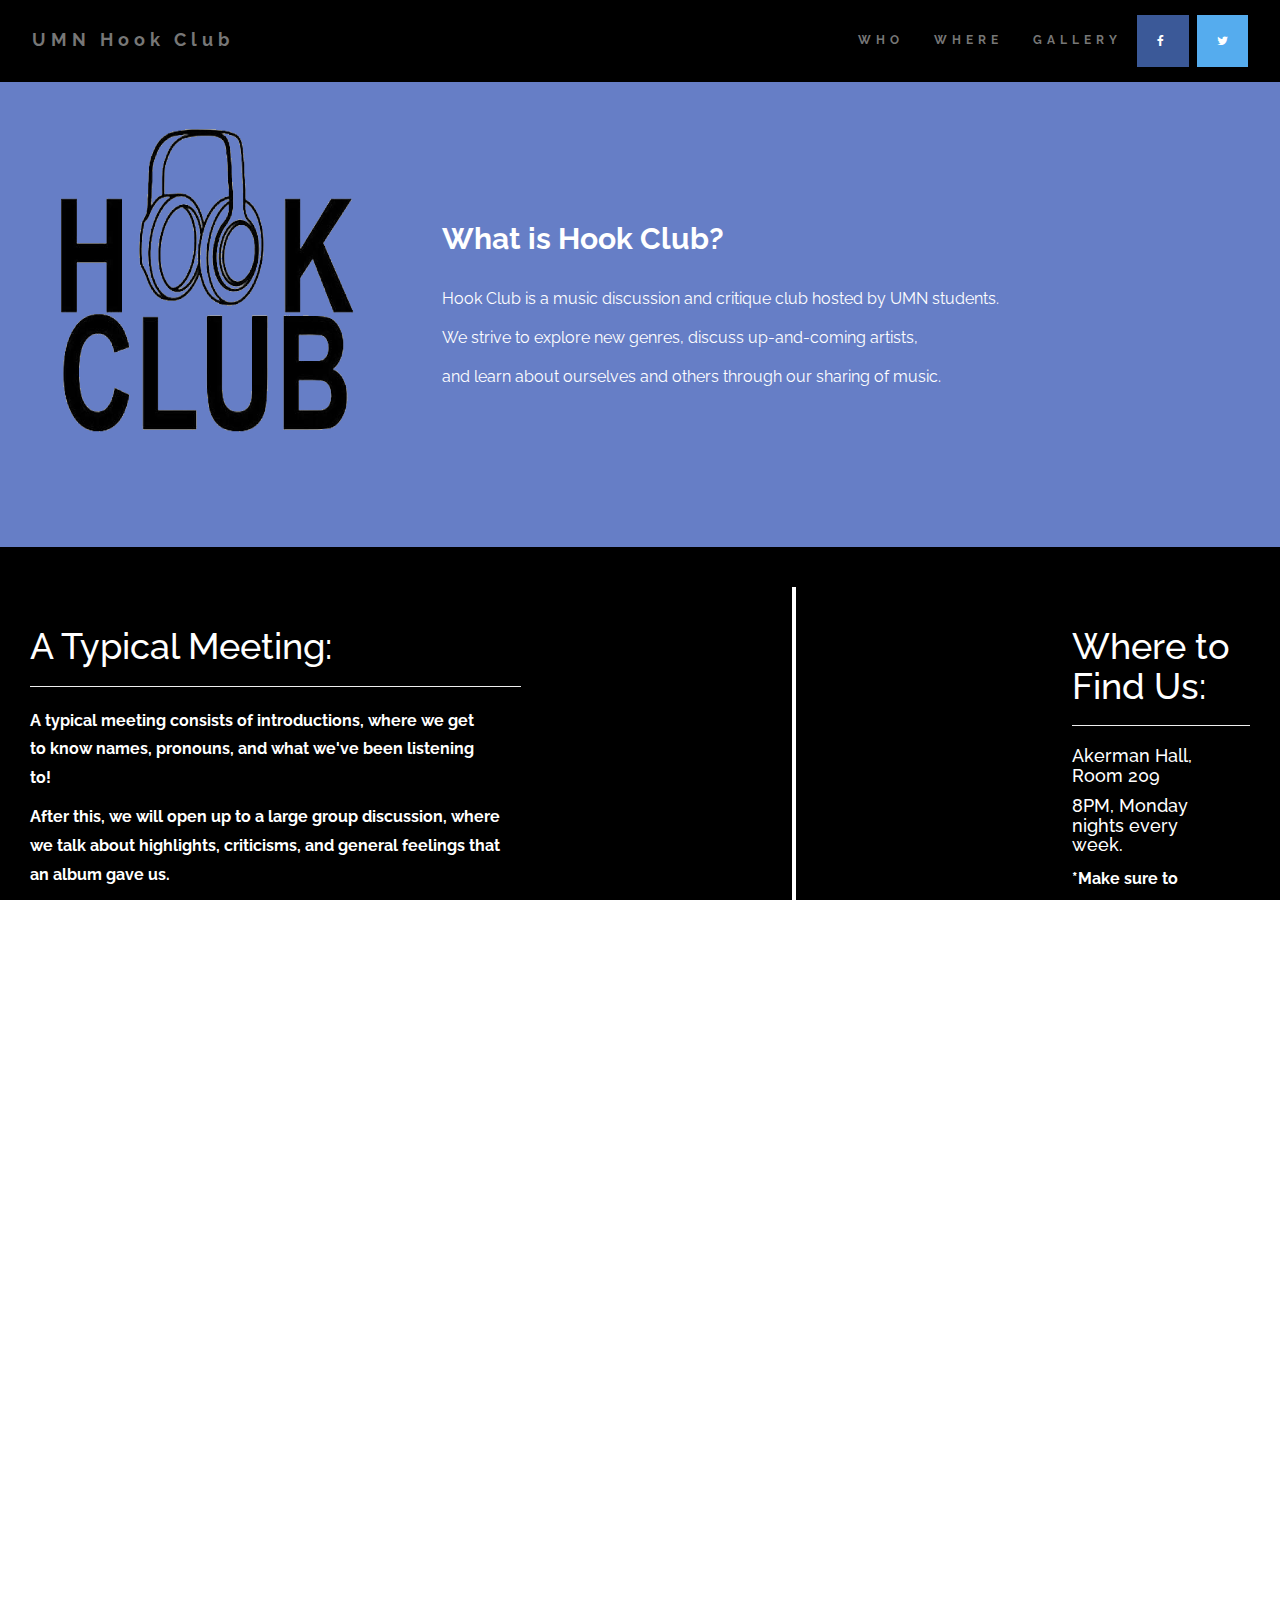
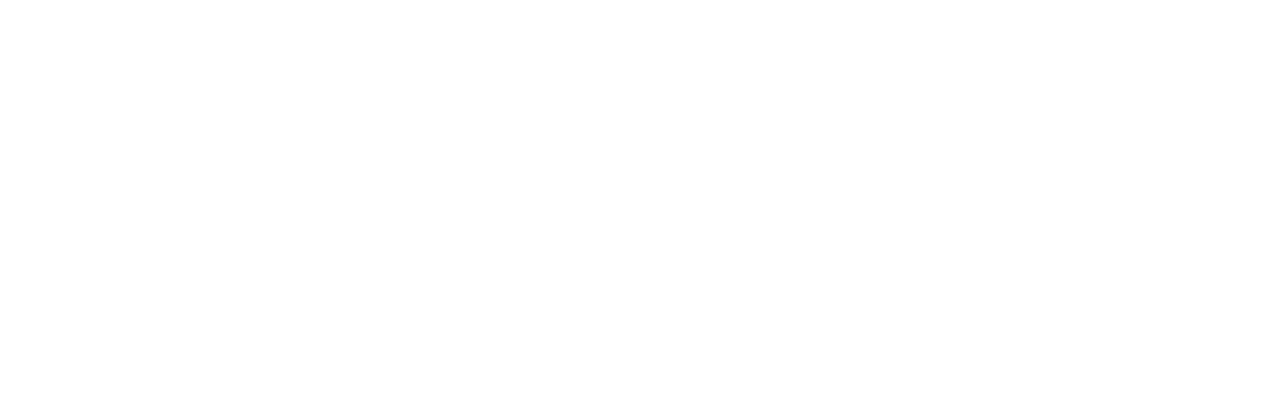
<file: index.html>
<!DOCTYPE html>
<html lang="en">
<head>
  <!-- Basic Template Made By www.w3schools.com - No Copyright -->
  <title>Home - Hook Club</title>
  <meta charset="utf-8">
  <meta name="viewport" content="width=device-width, initial-scale=1">
  <link rel="stylesheet" href="https://maxcdn.bootstrapcdn.com/bootstrap/3.4.0/css/bootstrap.min.css">
<!--import google font -->
  <link href="https://fonts.googleapis.com/css?family=Raleway&display=swap" rel="stylesheet">  
  <script src="https://ajax.googleapis.com/ajax/libs/jquery/3.4.1/jquery.min.js"></script>
  <script src="https://maxcdn.bootstrapcdn.com/bootstrap/3.4.0/js/bootstrap.min.js"></script>
  <link rel="stylesheet" href="style.css">
  <link rel="stylesheet" href="https://cdnjs.cloudflare.com/ajax/libs/font-awesome/4.7.0/css/font-awesome.min.css">

<!-- Twitter Function -->
  <script>window.twttr = (function(d, s, id) {
  var js, fjs = d.getElementsByTagName(s)[0],
    t = window.twttr || {};
  if (d.getElementById(id)) return t;
  js = d.createElement(s);
  js.id = id;
  js.src = "https://platform.twitter.com/widgets.js";
  fjs.parentNode.insertBefore(js, fjs);

  t._e = [];
  t.ready = function(f) {
    t._e.push(f);
  };

  return t;
}(document, "script", "twitter-wjs"));</script>


</head>
<body>

<!-- Navbar -->
<nav class="navbar navbar-default bg-5">
  <div class="container-navbar">
    <div class="navbar-header">
      <button type="button" class="navbar-toggle" data-toggle="collapse" data-target="#myNavbar">
        <span class="icon-bar"></span>
        <span class="icon-bar"></span>
        <span class="icon-bar"></span>                        
      </button>
      <a class="navbar-brand" href="index.html">UMN Hook Club</a>
    </div>
    <div class="collapse navbar-collapse" id="myNavbar">
      <ul class="nav navbar-nav navbar-right">
        <li><a href="who.html">WHO</a></li>
        <li><a href="about.html">WHERE</a></li>
        <li><a href="gallery.html">GALLERY</a></li>
        <a href="https://www.facebook.com/groups/umnhookclub/" class="fa fa-facebook"></a>
        <a href="https://twitter.com/umnhookclub?lang=en" class="fa fa-twitter"></a>
      </ul>
    </div>
  </div>
</nav>

<!-- First Container
<div class="container-fluid bg-1 text-center">
  <h3 class="margin">What is Hook Club?</h3>
  <img src="photos/hookclublogo.png" class="img-responsive img-square margin" style="display:inline; float: left; margin-left: 140px" alt="Logo without background" width="350" height="350">
  <h3 class="about-home">Hook Club is a music discussion and appreciation club hosted by UMN students. We strive to explore new genres, discuss up-and-coming artists, and learn about ourselves and others through music.</h3>
</div>
-->

<!--<div class="media bg-1">
    <span class="media-left">
        <img src="photos/hookclublogo.png" alt="Hoock Club logo without background" width="350" height="325" >
    </span>
    <div class="media-body">
        <h3 class="media-heading">Experience</h3>
    </div>
</div> -->

<div class="container-fluid bg-1">
  <div class="row" id="photo-row">
    <div class="col-lg-4">
      <img style="float: center; " src="photos/hookclublogo.png" width="375" height="325"/>
    </div>

    <div class="col-lg-8">
      <div class="content-heading"><h2 id="homemediatext">What is Hook Club?</h2></div>
      <p>Hook Club is a music discussion and critique club hosted by UMN students.</p>
      <p> We strive to explore new genres, discuss up-and-coming artists, </p>
      <p>and learn about ourselves and others through our sharing of music.</p>
      <div style="clear:both"></div>
</div>
  </div>
</div>

<!-- Second Container -->
<div class="container-fluid bg-5">
	<div class="col-lg-5 text-left">
	  <div class="page-header">
      <h1 class="header-style2">A Typical Meeting:</h1>
    </div>
	  <p class="p-content-home">A typical meeting consists of introductions, where we get to know names, pronouns, and what we've been listening to!</p>
	  <p>After this, we will open up to a large group discussion, where we talk about highlights, criticisms, and general feelings that an album gave us.</p>
	  <p>Then, we collect overall ratings.</p>
	  <p>Finally, we nominate our albums for next week and wrap up!</p>
	  <br>
	  <a href="about.html" class="btn btn-default">Find out more!
	  </a>
	</div>

  <div class="col-lg-5">
    <div class="vl"></div>
  </div>

	<div class="col-lg-2 text-left">
	  <div class="page-header">
      <h1 class="header-style2">Where to Find Us:</h1>
    </div>
		<h4 class="p-content-home">Akerman Hall, Room 209</h4>
		<h4 class="p-content-home">8PM, Monday nights every week.</h4>
		<p class="p-content-home">*Make sure to arrive early!</p>
	</div>
</div>


<!-- Third Container (Grid) -->
<div class="container-fluid bg-4 text-center">    
  <h3 class="margin"><strong>Albums of 2019-2020:</strong></h3><br>
  <div class="row">
    <div class="col-sm-4">
      <a href="https://pitchfork.com/reviews/albums/tyler-the-creator-igor/">
      <img src="photos/igor.jpg" class="rounded float-left" style="width, height:75%" alt="igor"></a>
      <p><i>Igor</i>. Tyler, the Creator. 2018.</p>
      <iframe src="https://open.spotify.com/embed/album/5zi7WsKlIiUXv09tbGLKsE" width="300" height="80" frameborder="0" allowtransparency="true" allow="encrypted-media"></iframe>
    </div>
    <div class="col-sm-4"> 
      <a href="https://rateyourmusic.com/release/album/nilsson/the-point/">
      <img src="photos/thepoint.jpg" class="rounded float-center" style="width, height:75%" alt="the point"></a>
      <p><i>The Point!</i>. Harry Nilsson. 1970.</p>
      <iframe src="https://open.spotify.com/embed/album/6Y7Or7kCbTUjnzv40TyU63" width="300" height="80" frameborder="0" allowtransparency="true" allow="encrypted-media"></iframe>
    </div>
    <div class="col-sm-4"> 
      <a href="https://rateyourmusic.com/release/album/curtis-mayfield/curtis-1/">
      <img src="photos/curtis.jpg" class="rounded float-right" style="width, height: 75%" alt="curtis"></a>
      <p><i>Curtis!</i>. Curtis Mayfield. 1971.</p>
      <iframe src="https://open.spotify.com/embed/album/1e7dJKGZZaPEsge725g2S8" width="300" height="80" frameborder="0" allowtransparency="true" allow="encrypted-media"></iframe>
    </div>
  </div>
  	<a type="button" class="btn btn-default button-custom" href="gallery.html">See More!</a>
</div>


<!-- Footer -->
<footer class="container-fluid bg-5 text-center" style="display: block">
<h4>Get connected with us!</h4>
<a href="https://twitter.com/messages/compose?recipient_id=4870550437"
  class="twitter-dm-button" data-screen-name="@umnhookclub">
Message @umnhookclub</a>
<br>
<iframe src="https://open.spotify.com/follow/1/?uri=spotify:user:1214500389&size=detail&theme=dark" width="236" height="56" scrolling="no" frameborder="0" style="border:none; overflow:hidden;" allowtransparency="true"></iframe>
</footer>

</body>
</html>
</file>
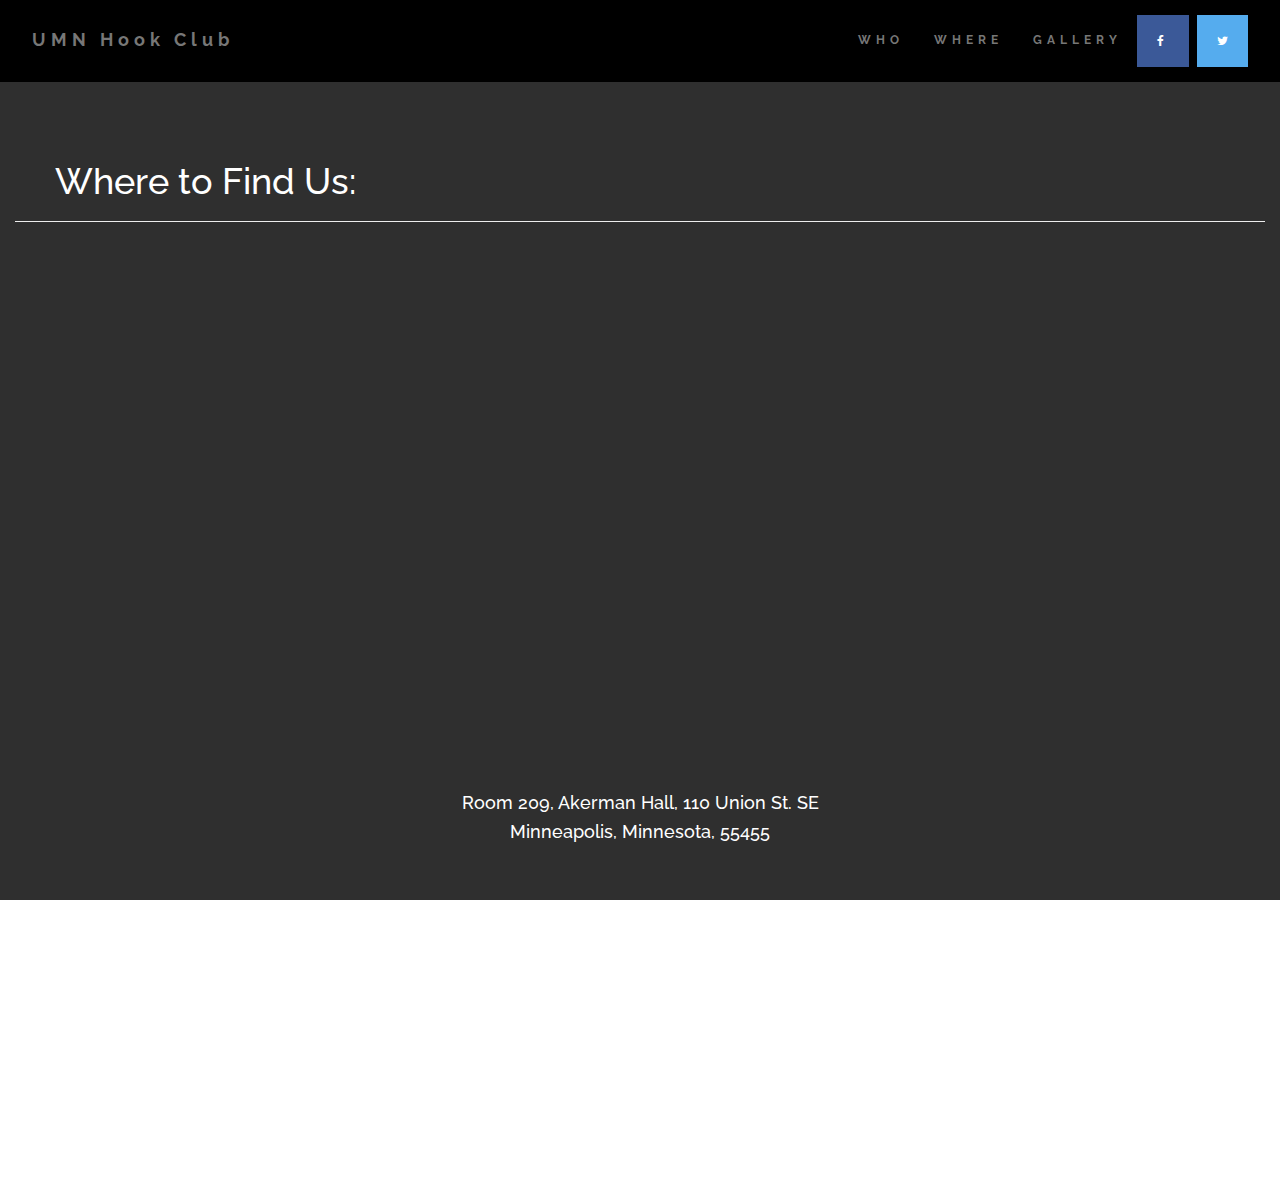
<file: about.html>
<!DOCTYPE html>
<html lang="en">
<head>
  <!-- Basic Theme Made By www.w3schools.com - No Copyright -->
  <title>Hook Club Website</title>
  <meta charset="utf-8">
  <meta name="viewport" content="width=device-width, initial-scale=1">
  <link rel="stylesheet" href="https://maxcdn.bootstrapcdn.com/bootstrap/3.4.0/css/bootstrap.min.css">
  <link href="https://fonts.googleapis.com/css?family=Raleway&display=swap" rel="stylesheet">  
  <script src="https://ajax.googleapis.com/ajax/libs/jquery/3.4.1/jquery.min.js"></script>
  <script src="https://maxcdn.bootstrapcdn.com/bootstrap/3.4.0/js/bootstrap.min.js"></script>
  <link rel="stylesheet" href="style.css">
  <link rel="stylesheet" href="https://cdnjs.cloudflare.com/ajax/libs/font-awesome/4.7.0/css/font-awesome.min.css">


  <script>window.twttr = (function(d, s, id) {
  var js, fjs = d.getElementsByTagName(s)[0],
    t = window.twttr || {};
  if (d.getElementById(id)) return t;
  js = d.createElement(s);
  js.id = id;
  js.src = "https://platform.twitter.com/widgets.js";
  fjs.parentNode.insertBefore(js, fjs);

  t._e = [];
  t.ready = function(f) {
    t._e.push(f);
  };

  return t;
}(document, "script", "twitter-wjs"));</script>
</head>
<body>

<!-- Navbar -->
<nav class="navbar navbar-default bg-5">
  <div class="container-navbar">
    <div class="navbar-header">
      <button type="button" class="navbar-toggle" data-toggle="collapse" data-target="#myNavbar">
        <span class="icon-bar"></span>
        <span class="icon-bar"></span>
        <span class="icon-bar"></span>                        
      </button>
      <a class="navbar-brand" href="index.html">UMN Hook Club</a>
    </div>
    <div class="collapse navbar-collapse" id="myNavbar">
      <ul class="nav navbar-nav navbar-right">
        <li><a href="who.html">WHO</a></li>
        <li><a href="about.html">WHERE</a></li>
        <li><a href="gallery.html">GALLERY</a></li>
        <a href="https://www.facebook.com/groups/umnhookclub/" class="fa fa-facebook"></a>
        <a href="https://twitter.com/umnhookclub?lang=en" class="fa fa-twitter"></a>
      </ul>
    </div>
  </div>
</nav>


<div class="container-fluid bg-4">  
  <div class="page-header">
    <h1 class="header-style">Where to Find Us:</h1>
  </div>
</div>

<div class="container-fluid bg-4 text-center">
  <iframe src="https://www.google.com/maps/embed?pb=!1m18!1m12!1m3!1d2822.4421272862132!2d-93.23450728439326!3d44.97532887909824!2m3!1f0!2f0!3f0!3m2!1i1024!2i768!4f13.1!3m3!1m2!1s0x52b32d17a776e023%3A0xc06091ef0ee38b06!2sAkerman%20Hall%2C%20110%20Union%20St%20SE%2C%20Minneapolis%2C%20MN%2055455!5e0!3m2!1sen!2sus!4v1574370083747!5m2!1sen!2sus" width="600" height="450" frameborder="0" style="border:0;" allowfullscreen=""></iframe>
  <h4>Room 209, Akerman Hall, 110 Union St. SE</h4>
  <h4>Minneapolis, Minnesota, 55455</h4>
  <br>
  <h4>8pm every Monday night during Fall / Spring semester.
</div>

























<!--
<div class="paragraphs bg-1">
  <div class="row">
    <div class="span4">
      <img style="float:left; margin-left: 40px;" src="photos/hookclublogo.png" width="350" height="325"/>
      <div class="content-heading"><h3 id="homemediatext">What is Hook Club?</h3></div>
      <p>Hook Club is a music discussion and appreciation club hosted by UMN students.</p>
      <p> We strive to explore new genres, discuss up-and-coming artists, and learn about ourselves and others through our sharing of music.</p>
    <div style="clear:both"></div>
  </div>
</div>
-->


<!-- Second Container 
<div class="container-fluid bg-2 text-center">
  <h3 class="margin">What Am I?</h3>
  <p class="what-home">Lorem ipsum dolor sit amet, consectetur adipiscing elit, sed do eiusmod tempor incididunt ut labore et dolore magna aliqua. Ut enim ad minim veniam, quis nostrud exercitation ullamco laboris nisi ut aliquip ex ea commodo consequat. </p>
  <a href="#" class="btn btn-default btn-lg">
    <span class="glyphicon glyphicon-search"></span> Search
  </a>
</div>
-->
<!-- Third Container (Grid) 
<div class="container-fluid bg-3 text-center">    
  <h3 class="margin">Where To Find Me?</h3><br>
  <div class="row">
    <div class="col-sm-4">
      <p>Lorem ipsum dolor sit amet, consectetur adipisicing elit, sed do eiusmod tempor incididunt ut labore et dolore magna aliqua.</p>
      <img src="birds1.jpg" class="img-responsive margin" style="width:100%" alt="Image">
    </div>
    <div class="col-sm-4"> 
      <p>Lorem ipsum dolor sit amet, consectetur adipisicing elit, sed do eiusmod tempor incididunt ut labore et dolore magna aliqua.</p>
      <img src="birds2.jpg" class="img-responsive margin" style="width:100%" alt="Image">
    </div>
    <div class="col-sm-4"> 
      <p>Lorem ipsum dolor sit amet, consectetur adipisicing elit, sed do eiusmod tempor incididunt ut labore et dolore magna aliqua.</p>
      <img src="birds3.jpg" class="img-responsive margin" style="width:100%" alt="Image">
    </div>
  </div>
</div>

-->

<!-- Footer -->
<footer class="container-fluid bg-5 text-center" style="display: block">
<h4>Get connected with us!</h4>
<a href="https://twitter.com/messages/compose?recipient_id=4870550437"
  class="twitter-dm-button" data-screen-name="@umnhookclub">
Message @umnhookclub</a>
<br>
<iframe src="https://open.spotify.com/follow/1/?uri=spotify:user:1214500389&size=detail&theme=dark" width="236" height="56" scrolling="no" frameborder="0" style="border:none; overflow:hidden;" allowtransparency="true"></iframe>
</footer>

</body>
</html>
</file>
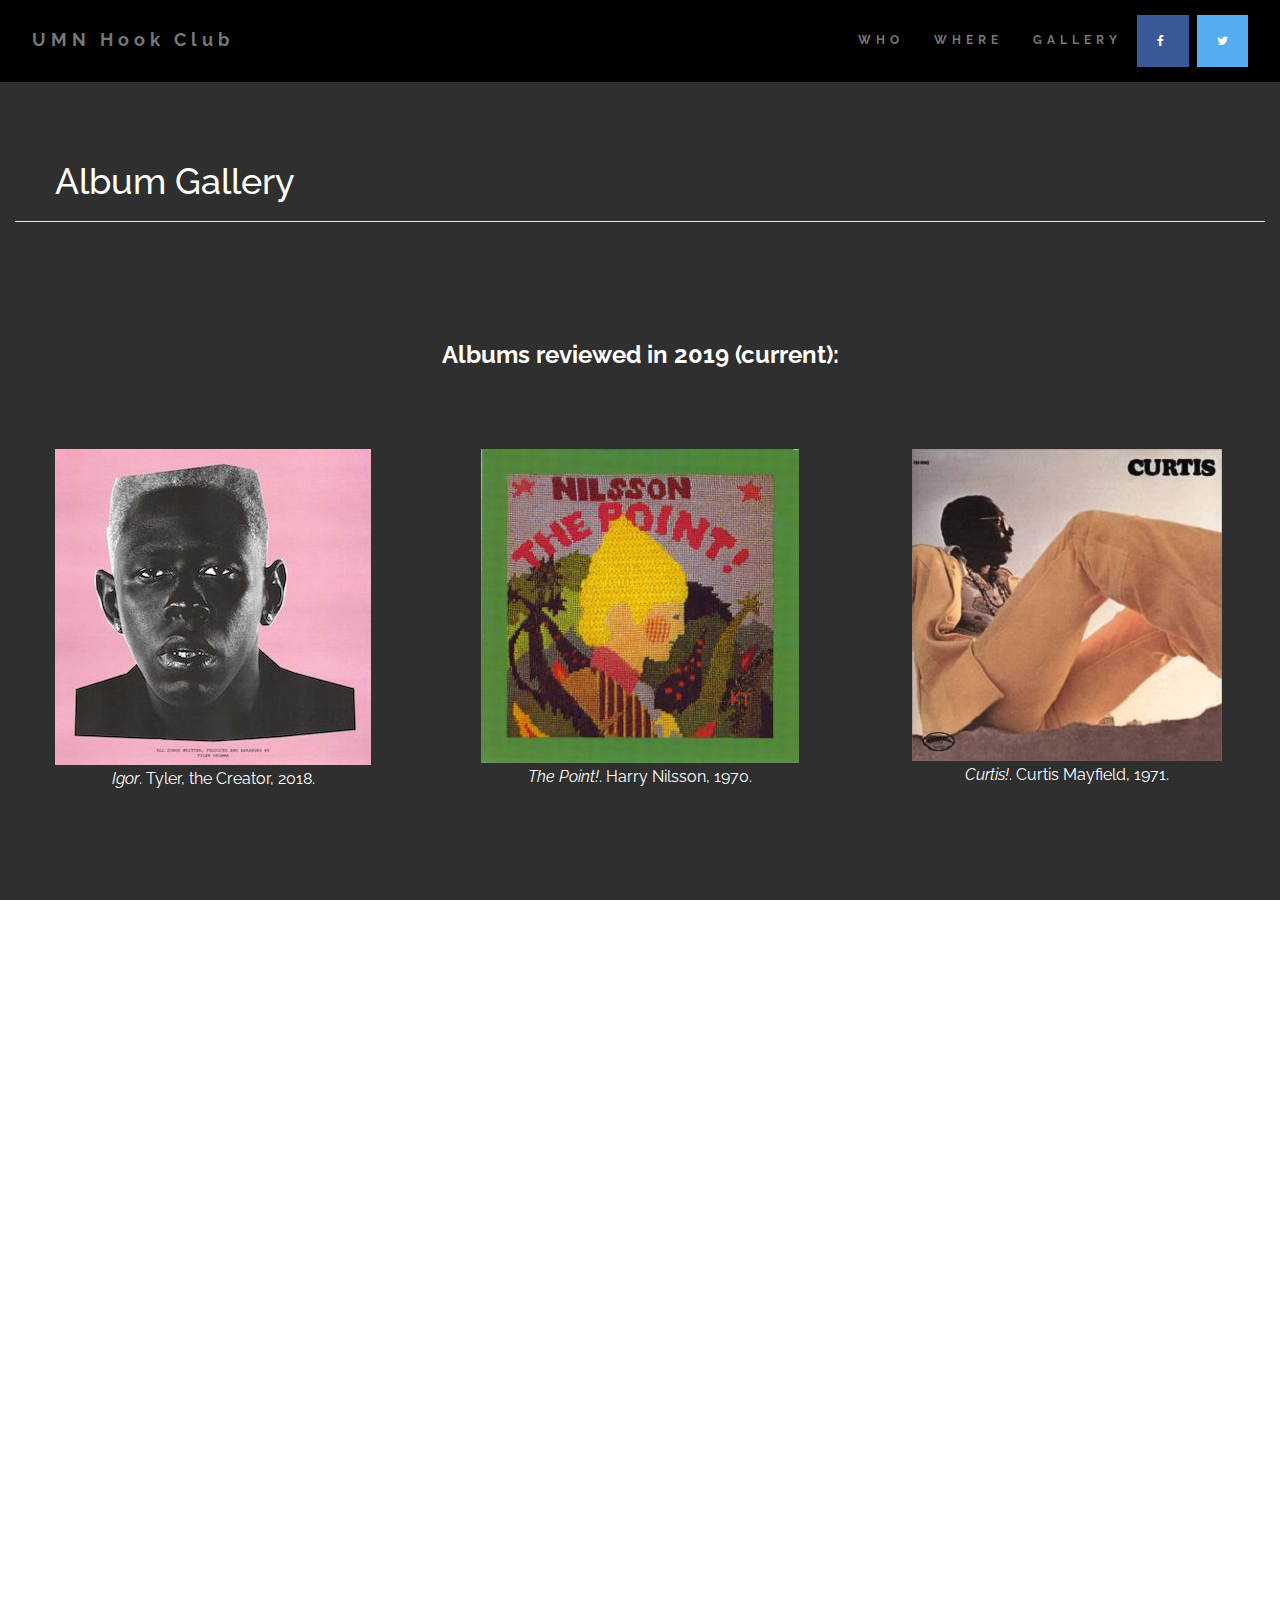
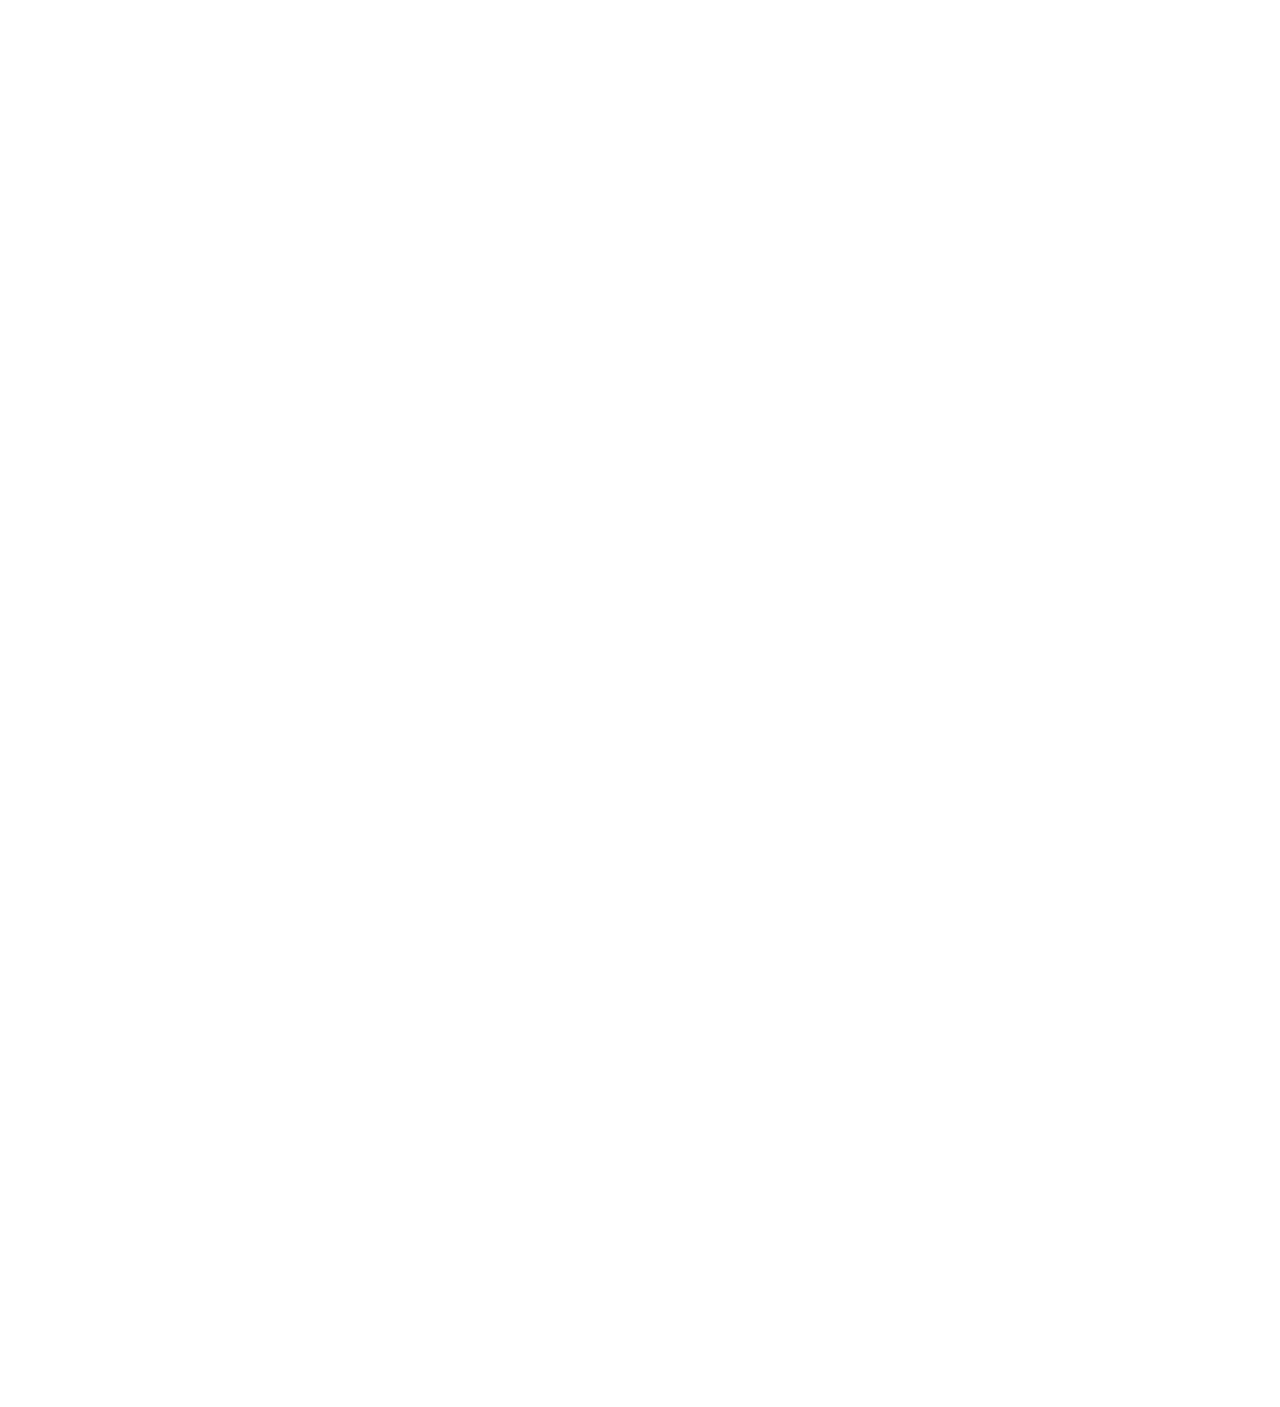
<file: gallery.html>
<!DOCTYPE html>
<html lang="en">
<head>
  <!-- Basic Theme Made By www.w3schools.com - No Copyright -->
  <title>Gallery - Hook Club</title>
  <meta charset="utf-8">
  <meta name="viewport" content="width=device-width, initial-scale=1">
  <link rel="stylesheet" href="https://maxcdn.bootstrapcdn.com/bootstrap/3.4.0/css/bootstrap.min.css">
  <link href="https://fonts.googleapis.com/css?family=Raleway&display=swap" rel="stylesheet">  
  <script src="https://ajax.googleapis.com/ajax/libs/jquery/3.4.1/jquery.min.js"></script>
  <script src="https://maxcdn.bootstrapcdn.com/bootstrap/3.4.0/js/bootstrap.min.js"></script>
  <link rel="stylesheet" href="style.css">
  <link rel="stylesheet" href="https://cdnjs.cloudflare.com/ajax/libs/font-awesome/4.7.0/css/font-awesome.min.css">

    <!-- Twitter Function -->
  <script>window.twttr = (function(d, s, id) {
  var js, fjs = d.getElementsByTagName(s)[0],
    t = window.twttr || {};
  if (d.getElementById(id)) return t;
  js = d.createElement(s);
  js.id = id;
  js.src = "https://platform.twitter.com/widgets.js";
  fjs.parentNode.insertBefore(js, fjs);

  t._e = [];
  t.ready = function(f) {
    t._e.push(f);
  };

  return t;
}(document, "script", "twitter-wjs"));</script>

</head>
<body>

<!-- Navbar -->
<nav class="navbar navbar-default bg-5">
  <div class="container-navbar">
    <div class="navbar-header">
      <button type="button" class="navbar-toggle" data-toggle="collapse" data-target="#myNavbar">
        <span class="icon-bar"></span>
        <span class="icon-bar"></span>
        <span class="icon-bar"></span>                        
      </button>
      <a class="navbar-brand" href="index.html">UMN Hook Club</a>
    </div>
    <div class="collapse navbar-collapse" id="myNavbar">
      <ul class="nav navbar-nav navbar-right">
        <li><a href="who.html">WHO</a></li>
        <li><a href="about.html">WHERE</a></li>
        <li><a href="gallery.html">GALLERY</a></li>
        <a href="https://www.facebook.com/groups/umnhookclub/" class="fa fa-facebook"></a>
        <a href="https://twitter.com/umnhookclub?lang=en" class="fa fa-twitter"></a>
      </ul>
    </div>
  </div>
</nav>

<!-- fix navbar spacing on left and right with padding -->
<div class="container-fluid bg-4">  
  <div class="page-header">
    <h1 class="header-style">Album Gallery</h1>
  </div>
</div>

<div class="container-fluid bg-4 text-center" >    
  <h3 class="margin"><strong>Albums reviewed in 2019 (current):</strong></h3><br>
  <div class="row">
    <div class="col-sm-4">
      <a href="https://pitchfork.com/reviews/albums/tyler-the-creator-igor/">
      <img src="photos/igor.jpg" class="rounded float-left" style="width, height:75%" alt="igor"></a>
      <p><i>Igor</i>. Tyler, the Creator, 2018.</p>
      <iframe src="https://open.spotify.com/embed/album/5zi7WsKlIiUXv09tbGLKsE" width="300" height="80" frameborder="0" allowtransparency="true" allow="encrypted-media"></iframe>
    </div>
    <div class="col-sm-4"> 
      <a href="https://rateyourmusic.com/release/album/nilsson/the-point/">
      <img src="photos/thepoint.jpg" class="rounded float-center" style="width, height:75%" alt="the point"></a>
      <p><i>The Point!</i>. Harry Nilsson, 1970.</p>
      <iframe src="https://open.spotify.com/embed/album/6Y7Or7kCbTUjnzv40TyU63" width="300" height="80" frameborder="0" allowtransparency="true" allow="encrypted-media"></iframe>
    </div>
    <div class="col-sm-4"> 
      <a href="https://rateyourmusic.com/release/album/curtis-mayfield/curtis-1/">
      <img src="photos/curtis.jpg" class="rounded float-right" style="width, height: 75%" alt="curtis"></a>
      <p><i>Curtis!</i>. Curtis Mayfield, 1971.</p>
      <iframe src="https://open.spotify.com/embed/album/1e7dJKGZZaPEsge725g2S8" width="300" height="80" frameborder="0" allowtransparency="true" allow="encrypted-media"></iframe>
    </div>
  </div>
  <div class="row">
    <div class="col-sm-4">
      <a href="https://pitchfork.com/reviews/albums/17095-melodys-echo-chamber/">
      <img src="photos/melodysechochamber.jpg" class="rounded float-left gallery-photo" style="width, height:75%" alt="Melody's Echo Chamber"></a>
      <p><i>Melody's Echo Chamber.</i> Melody's Echo Chamber, 2013</p>
      <iframe src="https://open.spotify.com/embed/album/2FKVlcqyS9nzKEHrOzbuwb" width="300" height="80" frameborder="0" allowtransparency="true" allow="encrypted-media"></iframe>
    </div>
  </div>
  <h3 class="margin"><strong>Albums reviewed in 2018:</strong></h3><br>
  <div class="row">
    <div class="col-sm-4">
      <a href="https://pitchfork.com/reviews/albums/16859-channel-orange/">
      <img src="photos/channelorange.jpg" class="rounded float-left" style="width, height:75%" alt="Channel Orange"></a>
      <p><i>Channel Orange</i> Frank Ocean, 2012.</p>
      <iframe src="https://open.spotify.com/embed/album/392p3shh2jkxUxY2VHvlH8" width="300" height="80" frameborder="0" allowtransparency="true" allow="encrypted-media"></iframe>
    </div>
    <div class="col-sm-4">
      <a href="https://pitchfork.com/reviews/albums/rico-nasty-nasty/">
      <img src="photos/riconasty.jpg" class="rounded float-left" style="width, height: 75%" alt="Rico Nasty"></a>
      <p><i>Nasty.</i> Rico Nasty, 2018.</p>
      <iframe src="https://open.spotify.com/embed/album/4RKiTVGT9pCVRnqIkwKWo1" width="300" height="80" frameborder="0" allowtransparency="true" allow="encrypted-media"></iframe>
    </div>
    <div class="col-sm-4">
      <a href="https://pitchfork.com/reviews/albums/18930-freddie-gibbs-and-madlib-pinata/">
      <img src="photos/pinata.jpg" class="rounded float-left" style="width, height:75%" alt="Pinata"></a>
      <p><i>Piñata.</i> Freddie Gibbs & Madlib, 2014.</p>
      <iframe src="https://open.spotify.com/embed/album/43uErencdmuTRFZPG3zXL1" width="300" height="80" frameborder="0" allowtransparency="true" allow="encrypted-media"></iframe>
    </div>
  </div>
  <br>
  <h3 class="margin"><strong>And many more!</strong></h3><br>
</div>

<div class="container-fluid bg-4 text-center">
  <h3 class="margin">Participate in our Spotify playlist:</h3>
  <iframe src="https://open.spotify.com/embed/playlist/21RLDu1KdbrRhEXkeUrphR" width="500" height="380" frameborder="0" allowtransparency="true" allow="encrypted-media"></iframe>

  </div>



<!-- Footer -->
<footer class="container-fluid bg-5 text-center" style="display: block">
<h4>Get connected with us!</h4>
<a href="https://twitter.com/messages/compose?recipient_id=4870550437"
  class="twitter-dm-button" data-screen-name="@umnhookclub">
Message @umnhookclub</a>
<br>
<iframe src="https://open.spotify.com/follow/1/?uri=spotify:user:1214500389&size=detail&theme=dark" width="236" height="56" scrolling="no" frameborder="0" style="border:none; overflow:hidden;" allowtransparency="true"></iframe>
</footer>

</body>
</html>
</file>
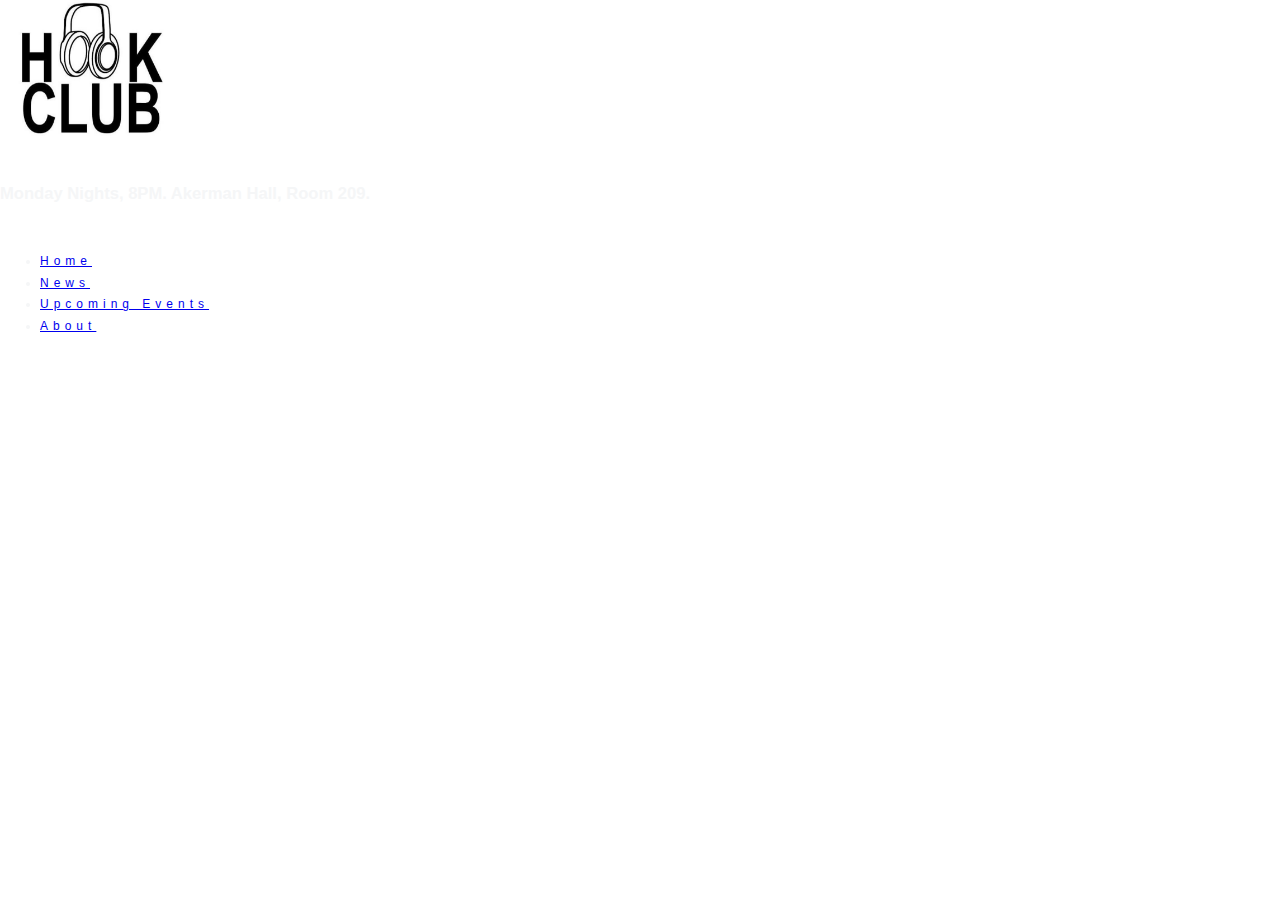
<file: news.html>
<!DOCTYPE html>
<html>
  <head>
    <meta charset="UTF-8">
    <title>News</title>
    
    <link rel=StyleSheet href="style.css" type="text/css">

    <link href="https://fonts.googleapis.com/css?family=Roboto+Slab&display=swap" rel="stylesheet">
  </head>
  <body>
  <img src="photos/hookclublogo.jpg" alt="Logo for Hook Club" width="180px" height="140px">

	<h5 id="location">Monday Nights, 8PM. Akerman Hall, Room 209.</h5>

	<ul class="navbar">
	  <li><a href="index.html">Home</a></li>
	  <li><a href="news.html">News</a></li>
	  <li><a href="upcoming.html">Upcoming Events</a></li>
	  <li><a href="about.html">About</a></li>
	</ul>
  </body>
</html>
</file>
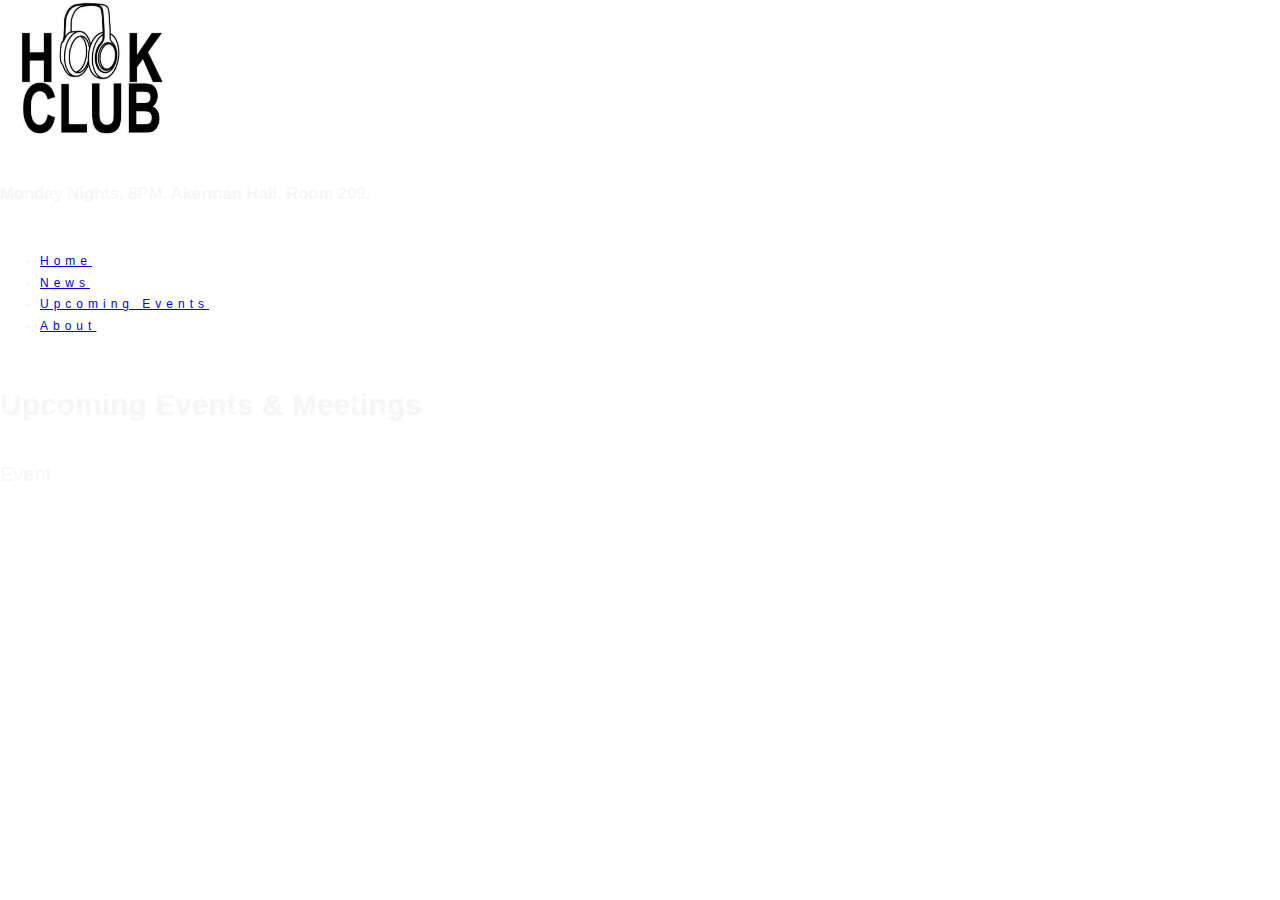
<file: upcoming.html>
<!DOCTYPE html>
<html>
  <head>
    <meta charset="UTF-8">
    <title>Upcoming Events</title>
    
    <link rel=StyleSheet href="style.css" type="text/css">

    <link href="https://fonts.googleapis.com/css?family=Roboto+Slab&display=swap" rel="stylesheet">
  </head>
  <body>
    <img src="photos/hookclublogo.jpg" alt="Logo for Hook Club" width="180px" height="140px">

  	<h5 id="location">Monday Nights, 8PM. Akerman Hall, Room 209.</h5>

  	<ul class="navbar">
  	  <li><a href="index.html">Home</a></li>
  	  <li><a href="news.html">News</a></li>
  	  <li><a href="upcoming.html">Upcoming Events</a></li>
  	  <li><a href="about.html">About</a></li>
  	</ul>


    <h2>Upcoming Events & Meetings</h2>
    <table>
      <tr>Event</tr>

  </body>
</html>
</file>
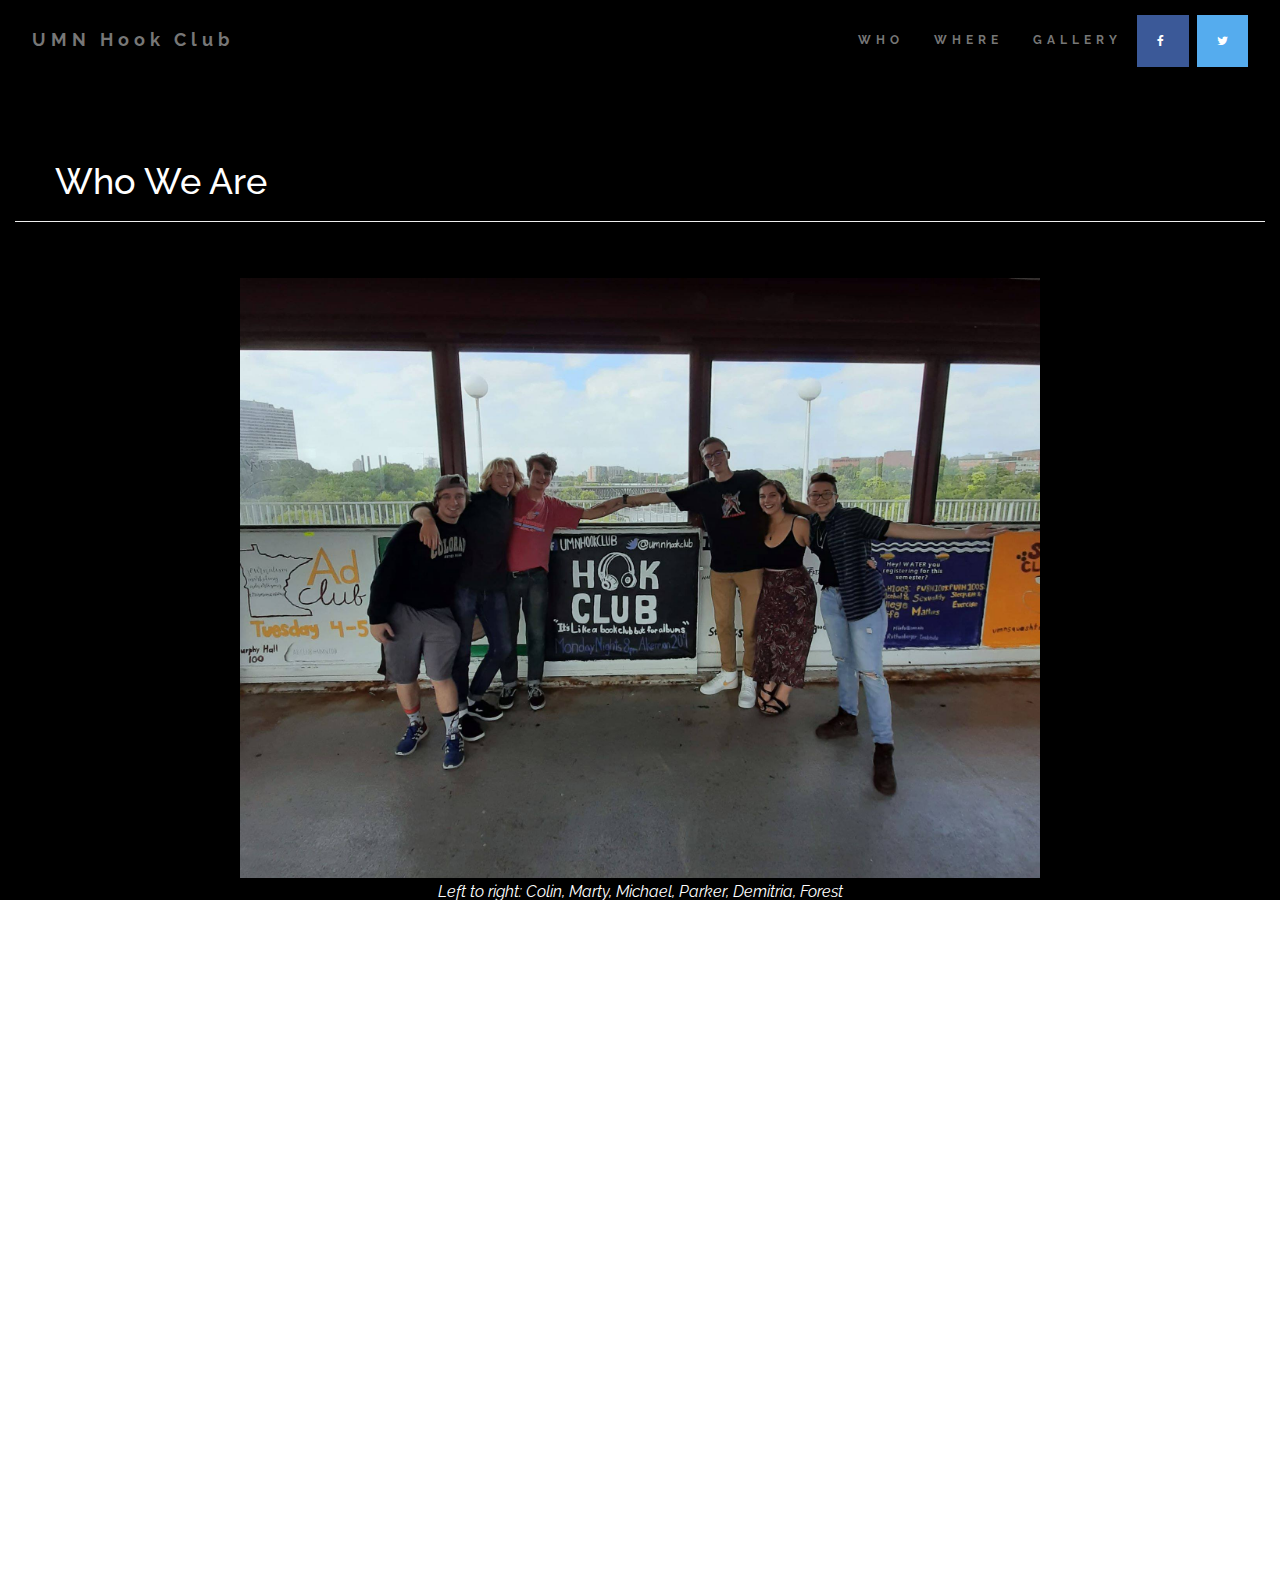
<file: who.html>
<!DOCTYPE html>
<html lang="en">
<head>
  <!-- Basic Template Made By www.w3schools.com - No Copyright -->
  <title>Where to Find Us - Hook Club</title>
  <meta charset="utf-8">
  <meta name="viewport" content="width=device-width, initial-scale=1">
  <link rel="stylesheet" href="https://maxcdn.bootstrapcdn.com/bootstrap/3.4.0/css/bootstrap.min.css">
  <link href="https://fonts.googleapis.com/css?family=Raleway&display=swap" rel="stylesheet">  
  <script src="https://ajax.googleapis.com/ajax/libs/jquery/3.4.1/jquery.min.js"></script>
  <script src="https://maxcdn.bootstrapcdn.com/bootstrap/3.4.0/js/bootstrap.min.js"></script>
  <link rel="stylesheet" href="style.css">
  <link rel="stylesheet" href="https://cdnjs.cloudflare.com/ajax/libs/font-awesome/4.7.0/css/font-awesome.min.css">
  <div id="fb-root"></div>

  <!--Facebook Function-->
  <script async defer crossorigin="anonymous" src="https://connect.facebook.net/en_US/sdk.js#xfbml=1&version=v5.0"></script>


  <!-- Twitter Function -->
  <script>window.twttr = (function(d, s, id) {
  var js, fjs = d.getElementsByTagName(s)[0],
    t = window.twttr || {};
  if (d.getElementById(id)) return t;
  js = d.createElement(s);
  js.id = id;
  js.src = "https://platform.twitter.com/widgets.js";
  fjs.parentNode.insertBefore(js, fjs);

  t._e = [];
  t.ready = function(f) {
    t._e.push(f);
  };

  return t;
}(document, "script", "twitter-wjs"));</script>

</head>
<body>

<!-- Navbar -->
<nav class="navbar navbar-default bg-5">
  <div class="container-navbar">
    <div class="navbar-header">
      <button type="button" class="navbar-toggle" data-toggle="collapse" data-target="#myNavbar">
        <span class="icon-bar"></span>
        <span class="icon-bar"></span>
        <span class="icon-bar"></span>                        
      </button>
      <a class="navbar-brand" href="index.html">UMN Hook Club</a>
    </div>
    <div class="collapse navbar-collapse" id="myNavbar">
      <ul class="nav navbar-nav navbar-right">
        <li><a href="who.html">WHO</a></li>
        <li><a href="about.html">WHERE</a></li>
        <li><a href="gallery.html">GALLERY</a></li>
        <a href="https://www.facebook.com/groups/umnhookclub/" class="fa fa-facebook"></a>
        <a href="https://twitter.com/umnhookclub?lang=en" class="fa fa-twitter"></a>
      </ul>
    </div>
  </div>
</nav>

<div class="container-fluid bg-5">
  <div class="page-header">
    <h1 class="header-style">Who We Are</h1>
  </div>
  <br>
  <div class="row text-center">
    <div class="col-lg-12">
      <img class="rounded float-center" src="photos/officers.jpg" alt="Hook Club Officers" height="600px" width="800px">
      <p style="font-weight: normal"><i>Left to right: Colin, Marty, Michael, Parker, Demitria, Forest</i></p>
    </div>
  </div>
  <div class="row text-left">
    <div class="col-lg-6">
      <h2 class="header-style">About Us</h2>
      <hr>
      <p style="margin-left: 40px">Hook Club started in 2016, founded and headed by Riley Quinlan for the first three years. This past year, in 2019, we held our first officer and presidential elections, as many of the officers graduated in the spring. We continue to preserve and uphold the foundational virtues set by the original founders: to maintain an open, judgement-free place for discussion of music and the culture that surrounds it.</p>
    </div>
  </div>

</div>
 
 <div class="container-fluid bg-5">
    <div class="row">
      <div class="col-lg-4 text-center">
        <a class="twitter-timeline" data-lang="en" data-width="400" data-height="200" data-theme="dark" href="https://twitter.com/umnhookclub?ref_src=twsrc%5Etfw">Tweets by umnhookclub</a> <script async src="https://platform.twitter.com/widgets.js" charset="utf-8"></script>
      </div>
      <div class="col-lg-4 text-center">
        <div class="fb-page" data-href="https://www.facebook.com/groups/umnhookclub/" data-tabs="timeline" data-width="200" data-height="400" data-small-header="false" data-adapt-container-width="false" data-hide-cover="false" data-show-facepile="true"></div>
      </div>
    </div>
  </div>




<!-- Footer -->
<footer class="container-fluid bg-5 text-center" style="display: block">
<h4>Get connected with us!</h4>
<a href="https://twitter.com/messages/compose?recipient_id=4870550437"
  class="twitter-dm-button" data-screen-name="@umnhookclub">
Message @umnhookclub</a>
<br>
<iframe src="https://open.spotify.com/follow/1/?uri=spotify:user:1214500389&size=detail&theme=dark" width="236" height="56" scrolling="no" frameborder="0" style="border:none; overflow:hidden;" allowtransparency="true"></iframe>
</footer>


</body>
</html>
</file>
<file: style.css>
html,body
{
    width: 100%;
    height: 100%;
    margin: 0px;
    padding: 0px;
    overflow-x: hidden; 
}

  body {
    font: 20px Raleway, sans-serif;
    line-height: 1.8;
    color: #f5f6f7;
  }
  p {font-size: 16px;}
  .margin {margin-bottom: 45px;}


  .bg-1 { 
    background-color: rgba(64, 94, 184, 0.8); /* light blue */
    color: #ffffff;

  }
  .bg-2 { 
    background-color: #474e5d; /* Dark Blue */
    color: #ffffff;
  }
  .bg-3 { 
    background-color: #ffffff; /* White */
    color: #555555;
  }
  .bg-4 { 
    background-color: #2f2f2f; /* Black Gray */
    color: #fff;
  }

  .bg-5 { 
    background-color: black;
    color: white;
    font-weight: bold;
  }

  .container-fluid {
    padding-top: 40px;
    padding-bottom: 40px;
  }
  .navbar {
    padding-top: 15px;
    padding-bottom: 15px;
    border: 0;
    border-radius: 0;
    margin-bottom: 0;
    font-size: 12px;
    letter-spacing: 5px;
  }
  .navbar-nav  li a:hover {
    color: #1abc9c !important;
  }

.fa {
  padding: 20px;
  font-size: 30px;
  width: auto;
  text-align: center;
  text-decoration: none;
}


.fa:hover {
  opacity: 0.7;
}


/* Facebook */
.fa-facebook {
  background: #3B5998;
  color: white;
}

/* Twitter */
.fa-twitter {
  background: #55ACEE;
  color: white;
  padding-right: 15px;
}


#homemediatext {
  font-weight: 24px;
  font-weight: bold;
  padding-top: 80px;
  padding-bottom: 20px;
}


a.navbar-brand {
  padding-left: 0px;
}

.container-navbar {

  margin-left: auto;
  margin-right: auto;
  width: 95%;
}

#photo-row{
  padding-bottom: 60px;
}

.p-content-home{
margin-right: 40px;
}

.gallery-photo {
  /*this is only for gallery photos below the first three */
  margin-top: 80px;
}

.header-style{
  margin-left:40px;

}

.header-style2 {
  margin-left: 0px;
}

.vl {
  border-left: 4px solid white;
  height: 400px;
  position: absolute;
  left: 50%;
  margin-left: -4px;
  top: 0;
}

.button-custom {
  width: 120px;
}
</file>
